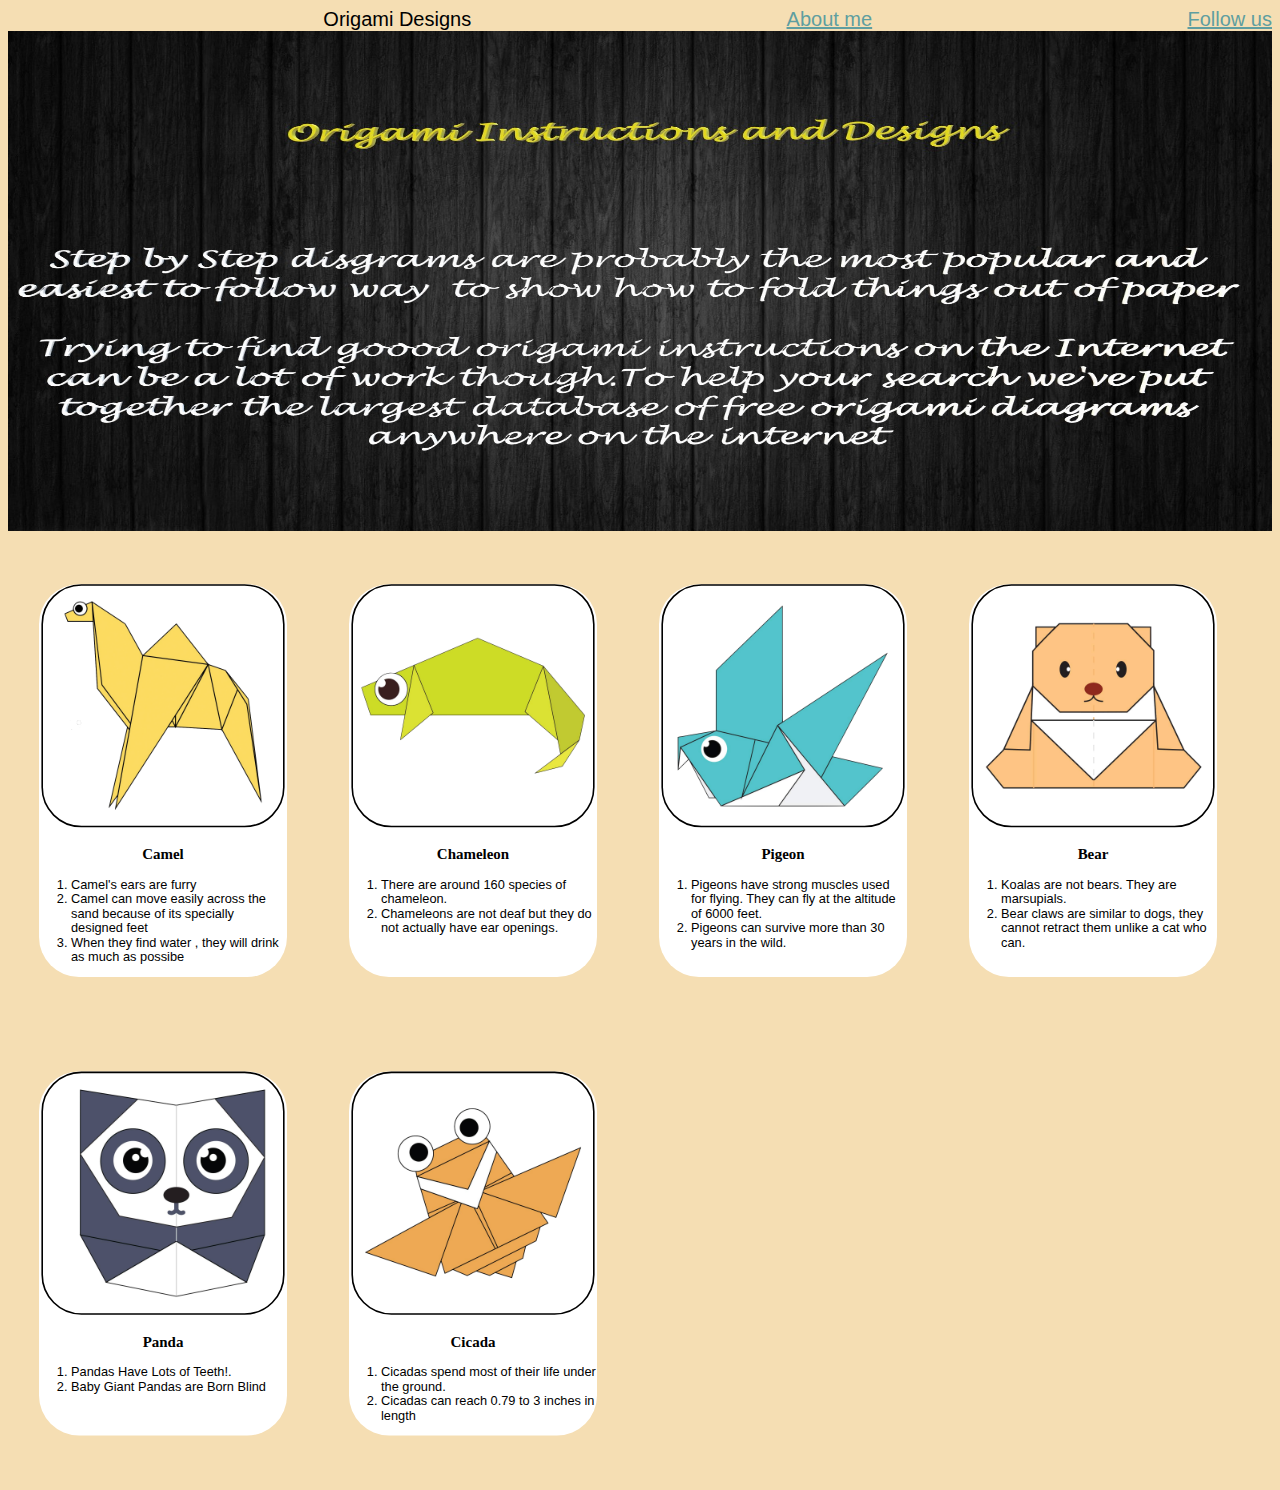
<file: index.html>
<!DOCTYPE html>
<html>
    <head>
        <title>Origami Website</title>
        <link rel = "stylesheet"
              type = "text/css"
              href = "style.css" />


        <!-- <style>

            h1{
                background-color: blueviolet;
                color:aquamarine

            }
            *{
                /* border:groove; */
                background-color: cadetblue;
                /* display:flex; */
                justify-content: space-between;
                text-align: center;
            }
            img{
                border:solid black;
                border-radius: 25%;
            }

        </style> -->
    </head>

    <body>
        <div class="header">
            <div class="menu">
                <div><a href="#"></a></div>
                <div>Origami Designs</div>
                <div><a href="aboutme.html">About me</a></div>
                <div><a href="followme.html">Follow us</a></div>
            </div>
        </div>

        <div class="bodyImg">
            <img src="mai.jpg" height="500px" width="100%">
            
        </div>
            <div class="grid">
                <div class="origami">
                    <center>
                        <a href="http://origami.me/camel/"><img src="camel.png" width=300 height=300></a>
                        <h3>Camel</h3>
                    </center>
                    <p data-aos="fade-right">
                        <ol>
                            <li>Camel's ears are furry</li>
                            <li>Camel can move easily across the sand because of its specially designed feet</li>
                            <li>When they find water , they will drink as much as possibe</li>
                        </ol>
                    </p>
                </div>

                <div class="origami">
                    <center>
                        <a href ="http://origami.me/chameleon/"><img src="chameleon.png" width=300 height=300> </a>
                        <h3>Chameleon</h3>
                    </center>
                    <p>
                        <ol>
                            <li>There are around 160 species of chameleon.</li>
                            <li>Chameleons are not deaf but they do not actually have ear openings.</li>
                            
                        </ol>
                    </p>
                </div>

                <div class="origami">
                    <center>
                        <a href ="http://origami.me/pigeon/"><img src="pigeon.png" width="300" height="300"></a>
                        <h3>Pigeon</h3>
                    </center>
                    <p>
                        <ol>
                            <li>Pigeons have strong muscles used for flying. They can fly at the altitude of 6000 feet.</li>
                            <li>Pigeons can survive more than 30 years in the wild.</li>
                            
                        </ol>
                    </p>
                </div>

               <div class="origami">
                    <center>
                        <a href ="http://origami.me/teddy-bear/"><img src="teddy.png" width="300" height="300"></a>
                        <h3>Bear</h3>
                    </center>
                    <p>
                        <ol>
                            <li>Koalas are not bears. They are marsupials.</li>
                            <li>Bear claws are similar to dogs, they cannot retract them unlike a cat who can.</li>
                            
                        </ol>
                    </p>
                </div>

                <div class="origami">
                    <center>
                        <a href ="http://origami.me/panda/"><img src="panda.png" width="300" height="300"></a>
                        <h3>Panda</h3>
                    </center>
                    <p>
                        <ol>
                            <li>Pandas Have Lots of Teeth!.</li>
                            <li>Baby Giant Pandas are Born Blind</li>
                            
                        </ol>
                    </p>
                </div>

                <div class="origami">
                    <center>
                        <a href ="http://origami.me/flying-cicada/"><img src="cicada.png" width="300" height="300"></a>
                        <h3>Cicada</h3>
                    </center>
                    <p>
                        <ol>
                            <li>Cicadas spend most of their life under the ground.</li>
                            <li>Cicadas can reach 0.79 to 3 inches in length</li>
                            
                        </ol>
                    </p>
                </div>
          </div>

          

    </body>
</html>
</file>
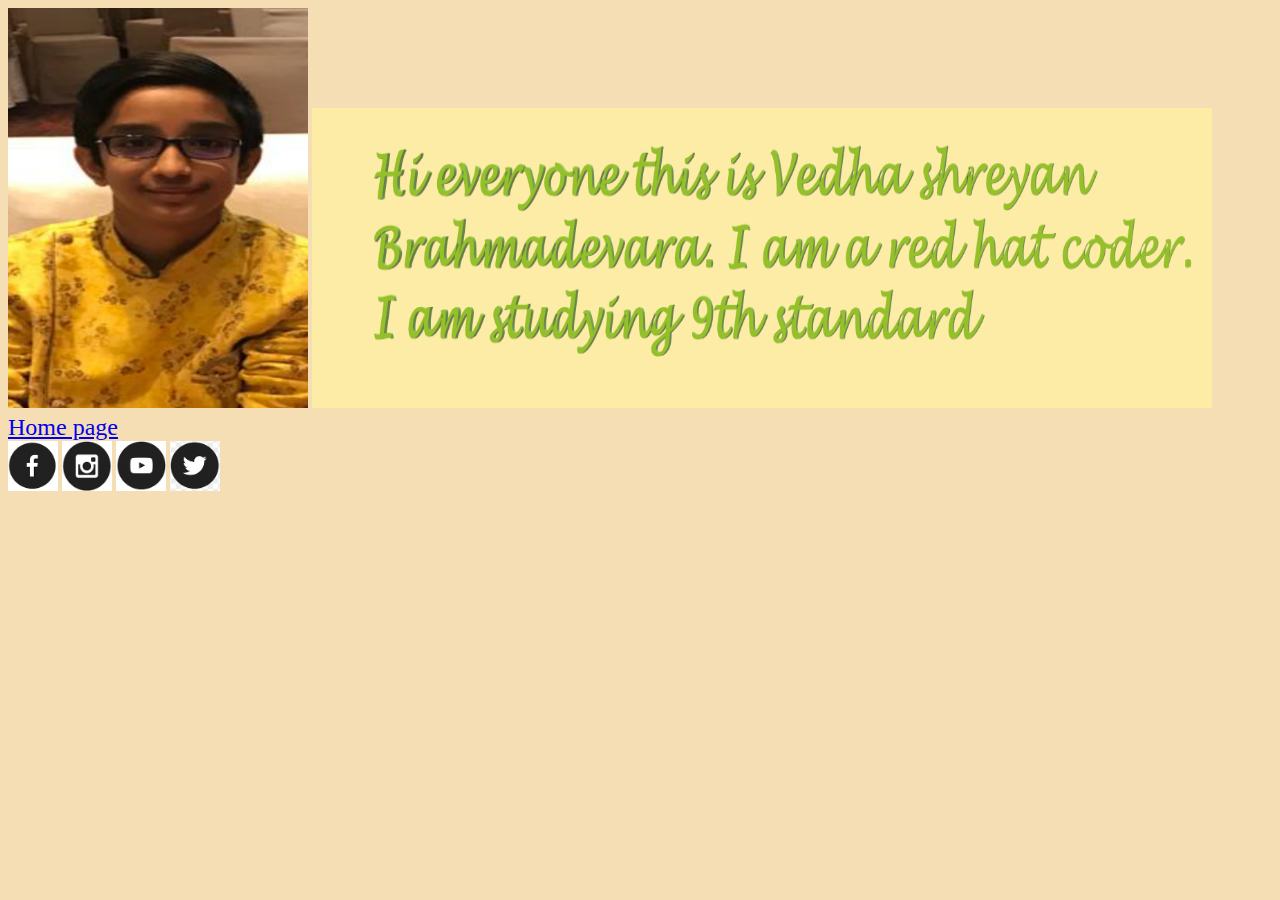
<file: aboutme.html>
<!DOCTYPE html>
<html>
    <head>
        <title>About me</title>
        <style>
            body{
                background-color: #f5deb3;
            }
           a,p{
                
                font-size: 24px;
                font-family: Lucida Handwriting;
                justify-content:right;
            }            

        </style>
    </head>
    <body>
        <a href=""><img src="vedh.jpeg" width=300 height=400/></a>
        <a href="#"><img src="me.png" width="900" height="300"/></a>
        <!-- <p>
            
                    Hi everyone this is Vedha shreyan Brahmadevara. I am a red hat coder
                    I am studying 9th standard
              
            </p> -->
        
        <a href="index.html">Home page</a>

        <div class="footer">
            <a href=""><img src="fb.png" width=50 height=50/></a>

            <a href="#"><img src="insta.png" width=50 height=50/></a>
            
            <a href="https://youtu.be/WZwivzEj_Z4"><img src="youtube.png" width=50 height=50/></a>
            
            <a href="#"><img src="twitter.png" width=50 height=50/></a>
        </div>
    </body>

    
</html>
</file>
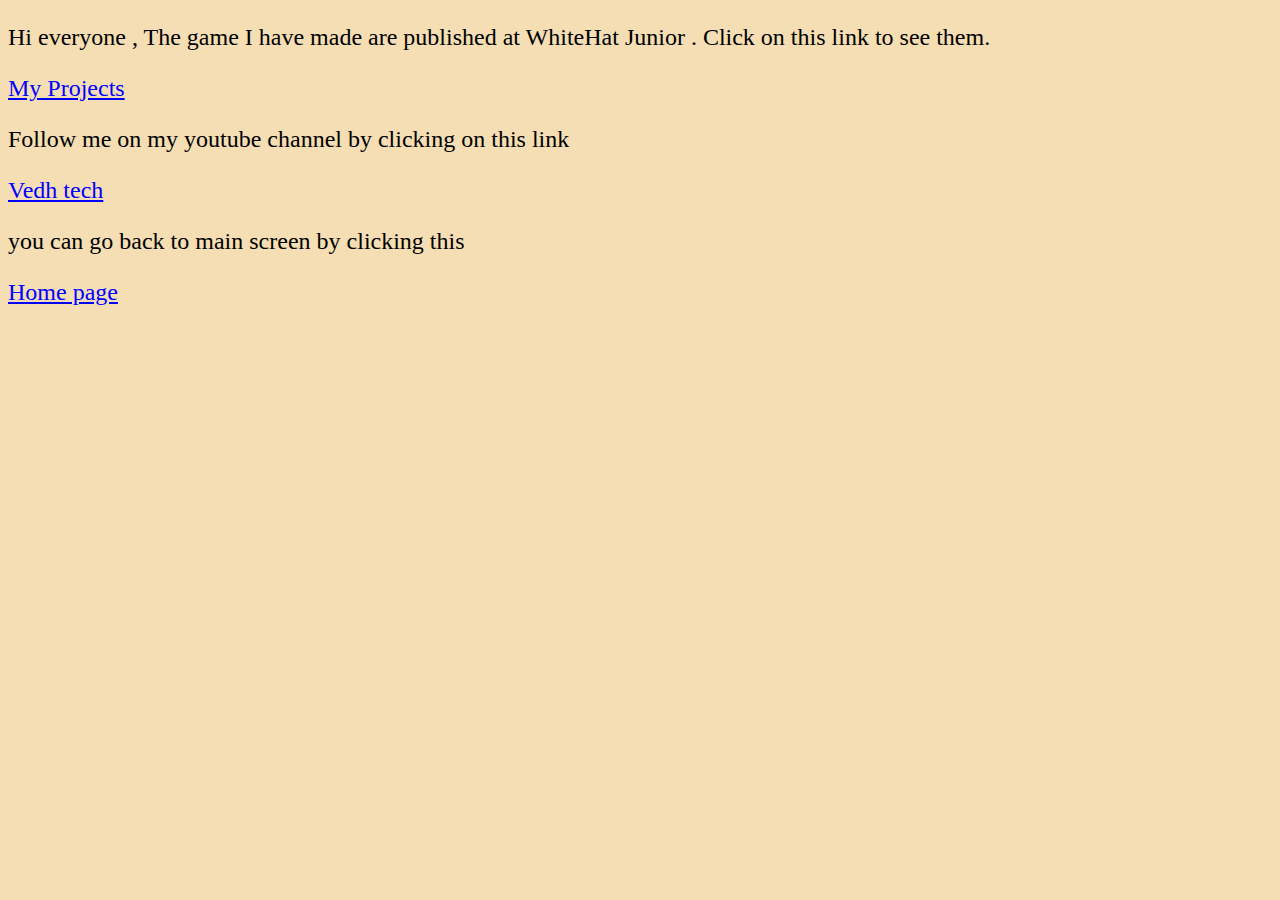
<file: followme.html>
<!DOCTYPE html>
<html>
    <head>
        <title>About me</title>
        <style>
            body{
                background-color: #f5deb3;
            }
           p{
                
                font-size: 24px;
                font-family: Lucida Handwriting;
                justify-content:right;

            }  
            a{
                font-size: 24px;
                justify-content: baseline;
                color: blue;
            }          

        </style>
    </head>

    <body>
        
        <p>
            Hi everyone ,
                The game I have made are published at WhiteHat Junior . Click on this link to see them.
        </p>
        <a href="https://community.whitehatjr.com/profile/1ba0e910-70a5-4c4f-b27b-6c35260d0aa5">My Projects</a>
        <p>
            Follow me on my youtube channel by clicking on this link
        </p>
        <a href="https://www.youtube.com/channel/UCUroWvl3TPf-ixz5uQprMTg">Vedh tech</a>

        <p>
            you can go back to main screen by clicking this
        </p>
        <a href="index.html">Home page</a>
    </body>
</html>
</file>
<file: style.css>
.header{
    text-align: center;
}
.grid img{
    border: 2px solid #000000;
    border-radius: 50px;
}
.grid{
    display:flex;
    flex-wrap: wrap;
    font-family:cursive;

   
}
.origami{
    border-radius: 50px;
    background-color: #ffffff;
    transform: scale(0.8);
    width: 310px;
    font-family: fantasy;
}
.menu{
    display: flex;
    justify-content: space-between;
    background-color: 000000;
    font-size: 20px;
    font-family: sans-serif;
    font-weight: 400;
    color: #000000;
}
body{
    background-color: #f5deb3;
    font-family:Lucida Handwriting
}
li{
    font-family: 'Lucida Sans', 'Lucida Sans Regular', 'Lucida Grande', 'Lucida Sans Unicode', Geneva, Verdana, sans-serif;
}
.origami:hover{
    visibility: 20px;;
    transform: scale(1);
    opacity: 0.5;
}

a:link{
    color:cadetblue;
}
a:visited{
    color:orangered
}

.footer{
    display: flex;
    justify-content: flex-end;
}
</file>
